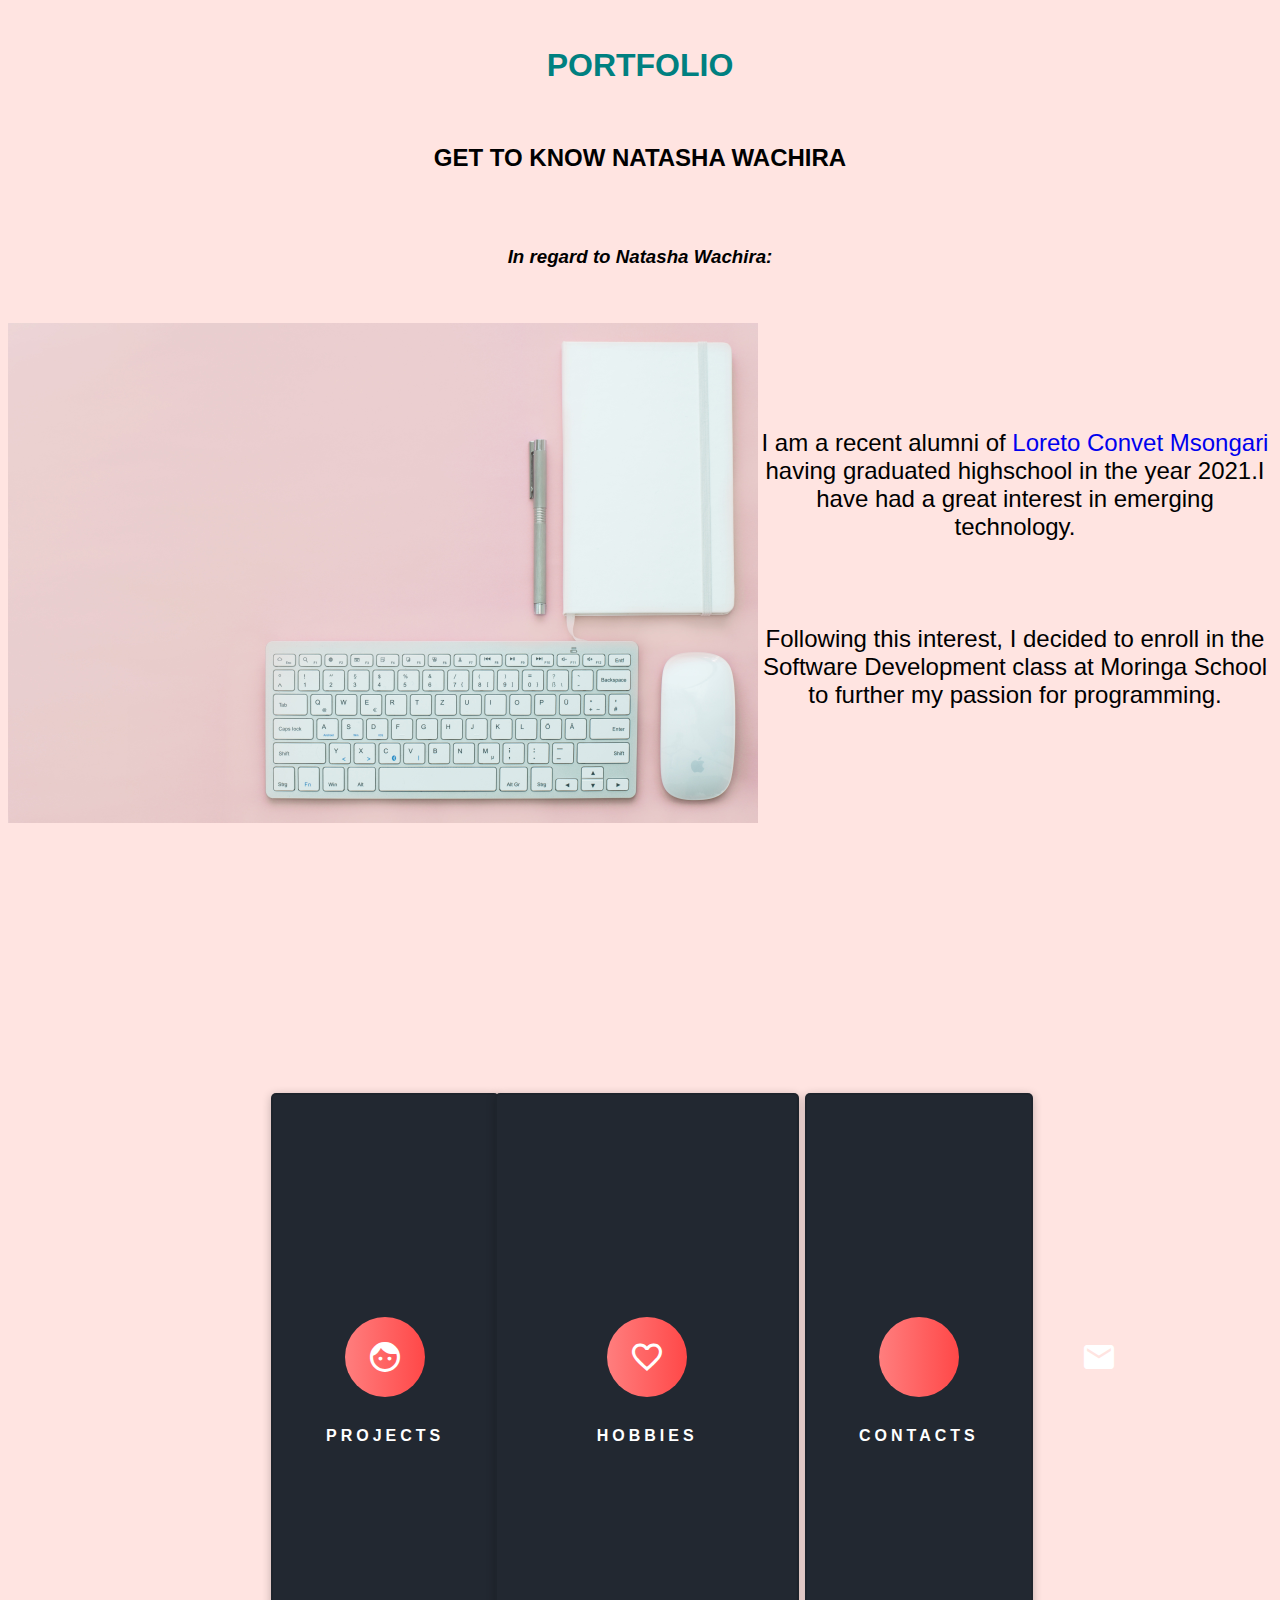
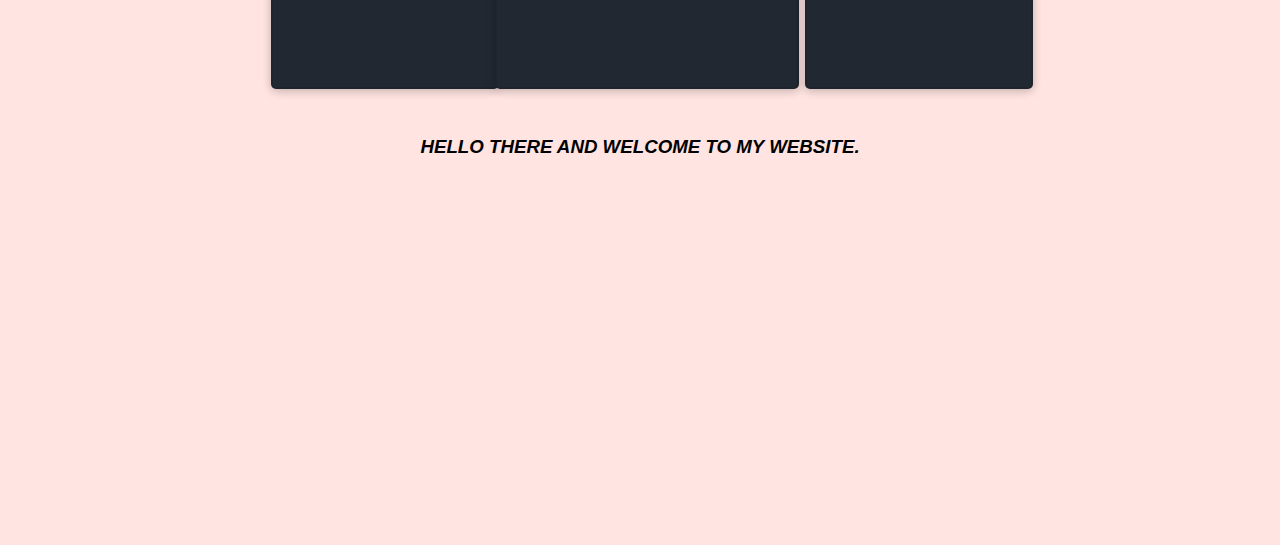
<file: index.html>
<!DOCTYPE html>
<html>
  <head>
    <title>Natasha's Website</title>
    <link href="css/styles.css" rel="stylesheet" type="text/css">
    <link href="contacts.html">
    <link href="projects.html">
    <link href="hobies.html">
    <link href="about.html">
    <link rel="stylesheet" href="https://cdnjs.cloudflare.com/ajax/libs/font-awesome/5.15.3/css/all.min.css" integrity="sha512-iBBXm8fW90+nuLcSKlbmrPcLa0OT92xO1BIsZ+ywDWZCvqsWgccV3gFoRBv0z+8dLJgyAHIhR35VZc2oM/gI1w==" crossorigin="anonymous" referrerpolicy="no-referrer" />
  </head>
  <body>
    <br>
    <h1>PORTFOLIO</h1>
    <br>
    <h2>GET TO KNOW NATASHA WACHIRA</h2>
    <br>
    <br>
    <h3>In regard to Natasha Wachira:</h3>
    <br>
    <br>
    <img src="background9.jpg" alt="image" align="left">
    <br>
    <br>
    <br>
    <br>
    <br>
    <p><font size="+2">I am a recent alumni of <a href="https://www.facebook.com/LCMNairobi/">Loreto Convet Msongari</a> having graduated highschool in the year 2021.I have had a great interest in emerging technology.<br> <br> <br> <br> Following this interest, I decided to enroll in the Software Development class at Moringa School to further my passion for programming.</font></p>
    <br>
    <br>
    <br>
    <br>
    <br>
    <br>

    <link href="https://fonts.googleapis.com/icon?family=Material+Icons" rel="stylesheet">
<!-- about -->
<div class="about">
   <a class="bg_links social portfolio"  target="_blank">
      <span href="project.html" class="icon"></span>
   </a>
   <a class="bg_links social dribbble" href="hobbies.html" target="_blank">
      <span class="icon"></span>
   </a>
   <a class="bg_links social linkedin" href="contact.html" target="_blank">
      <span class="icon"></span>
   </a>
   <a class="bg_links logo"></a>
</div>
<!-- end about -->
   <div class="content">
      <!-- card -->

      <a href="projects.html">

        <div class="card" href ="projects.html">

            <div class="icon"><i class="material-icons md-36">face</i></div>
            <p class="title">Projects</p>
            <p class="text">Know about Natasha.</p>


      </div> </a>
      <!-- end card -->
      <!-- card -->
      <a href="hobies.html">
        <div class="card">

            <div class="icon"><i class="material-icons md-36">favorite_border</i></div>
            <p class="title">Hobbies</p>
            <p class="text">Check all my favourites in one place.</p>

      </div> </a>
      <!-- end card -->
      <!-- card -->
      <a href="contacts.html"><div class="card">

            <div class="icon"><i class="material-icons md-36">alternate_email</i></div>
            <p class="title">Contacts</p>
            <p class="text">Contact me.</p>

      </div></a>
      <!-- end card -->



   </div>
</div>
<br>
  <h3>   HELLO THERE AND WELCOME TO MY WEBSITE.</h3>



    <br>
    <br>
    <br>
    <br>
    <br>
    <br>
    <br>
    <br>
    <br>
    <br>
    <br>
    <br>
    <br>
    <br>
    <br>
    <br>
    <br>
    <br>
    <br>
    <br>
    <div class="centrediv">
      <a href="https://www.instagram.com/lifewnatasha/"target="_blank"  <i class="fab fa-instagram" style="font-size:64px"></i></a>
      <a href="https://www.pinterest.com/"target="_blank"  <i class="fab fa-pinterest" style="font-size:64px"></i></a>
      <a href="https://www.linkedin.com/feed/"target="_blank"  <i class="fab fa-linkedin" style="font-size:64px"></i></a>
    </div>

  </body>
</file>
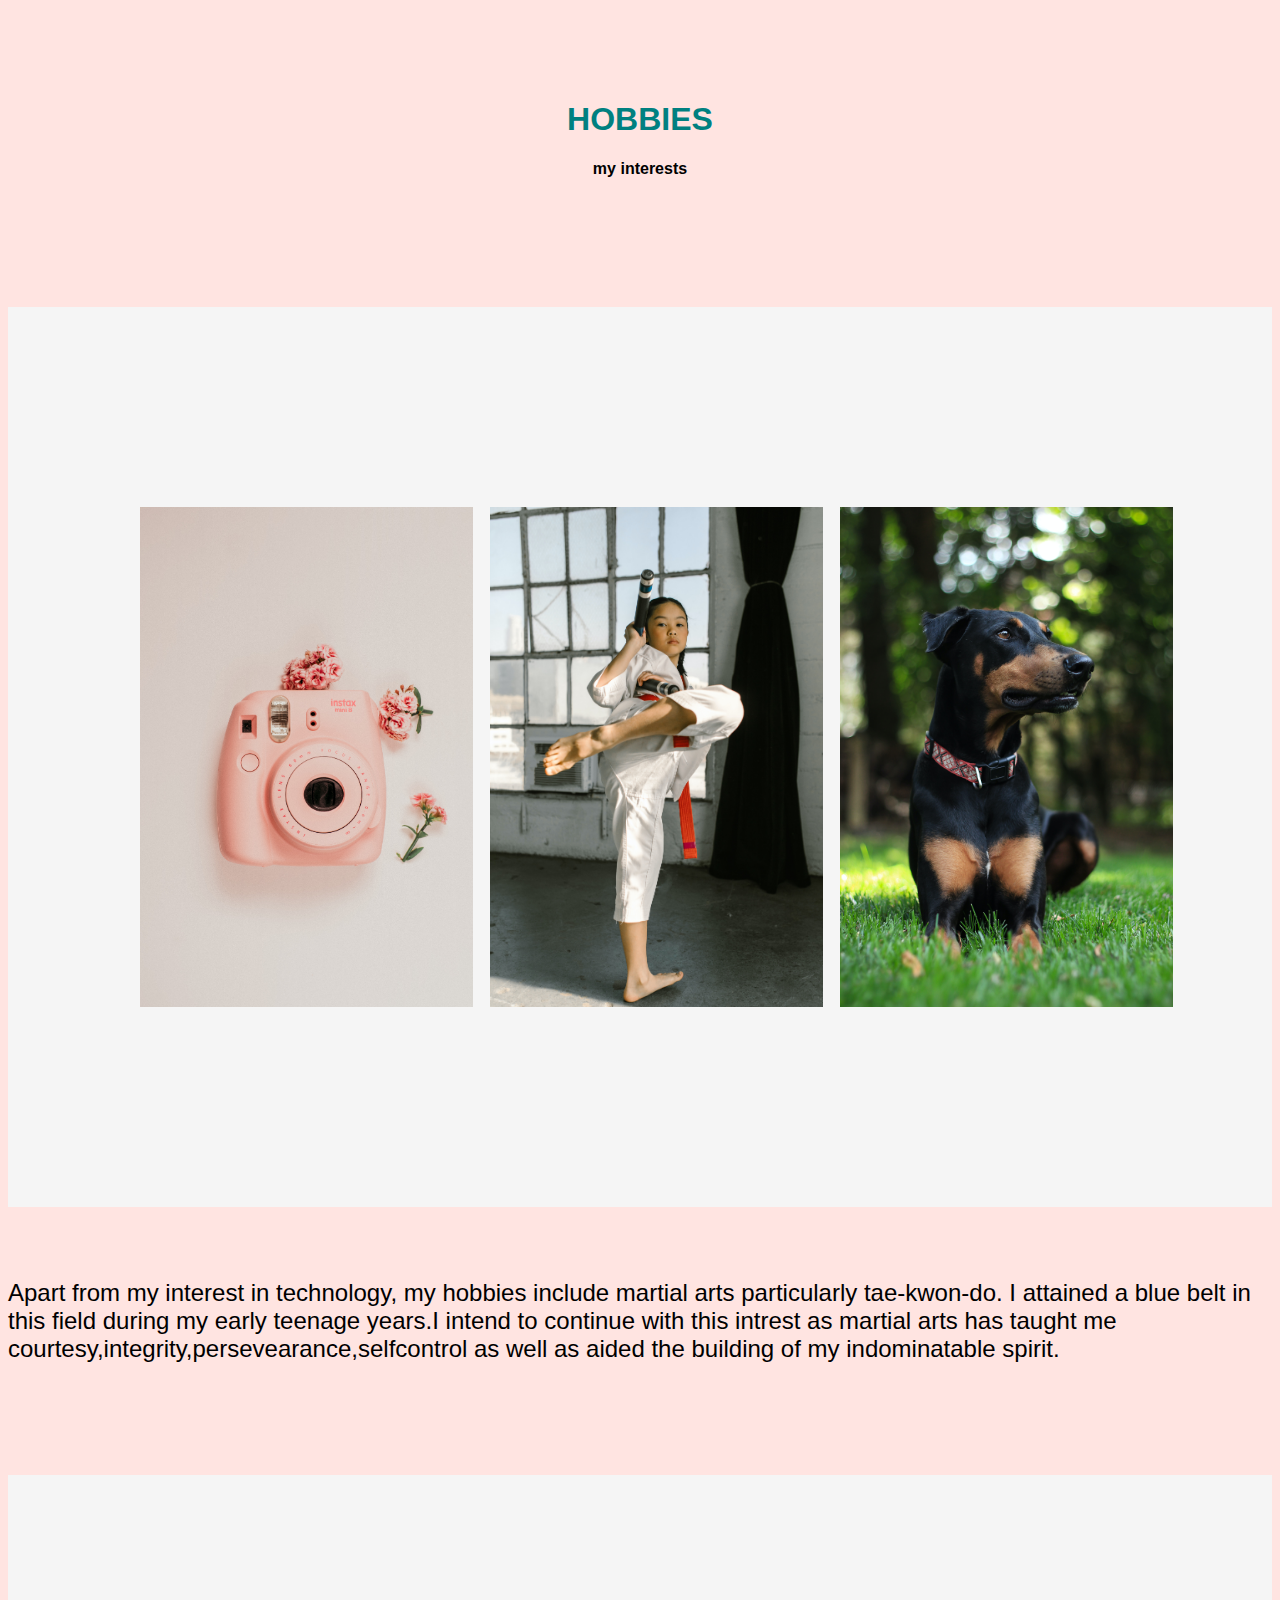
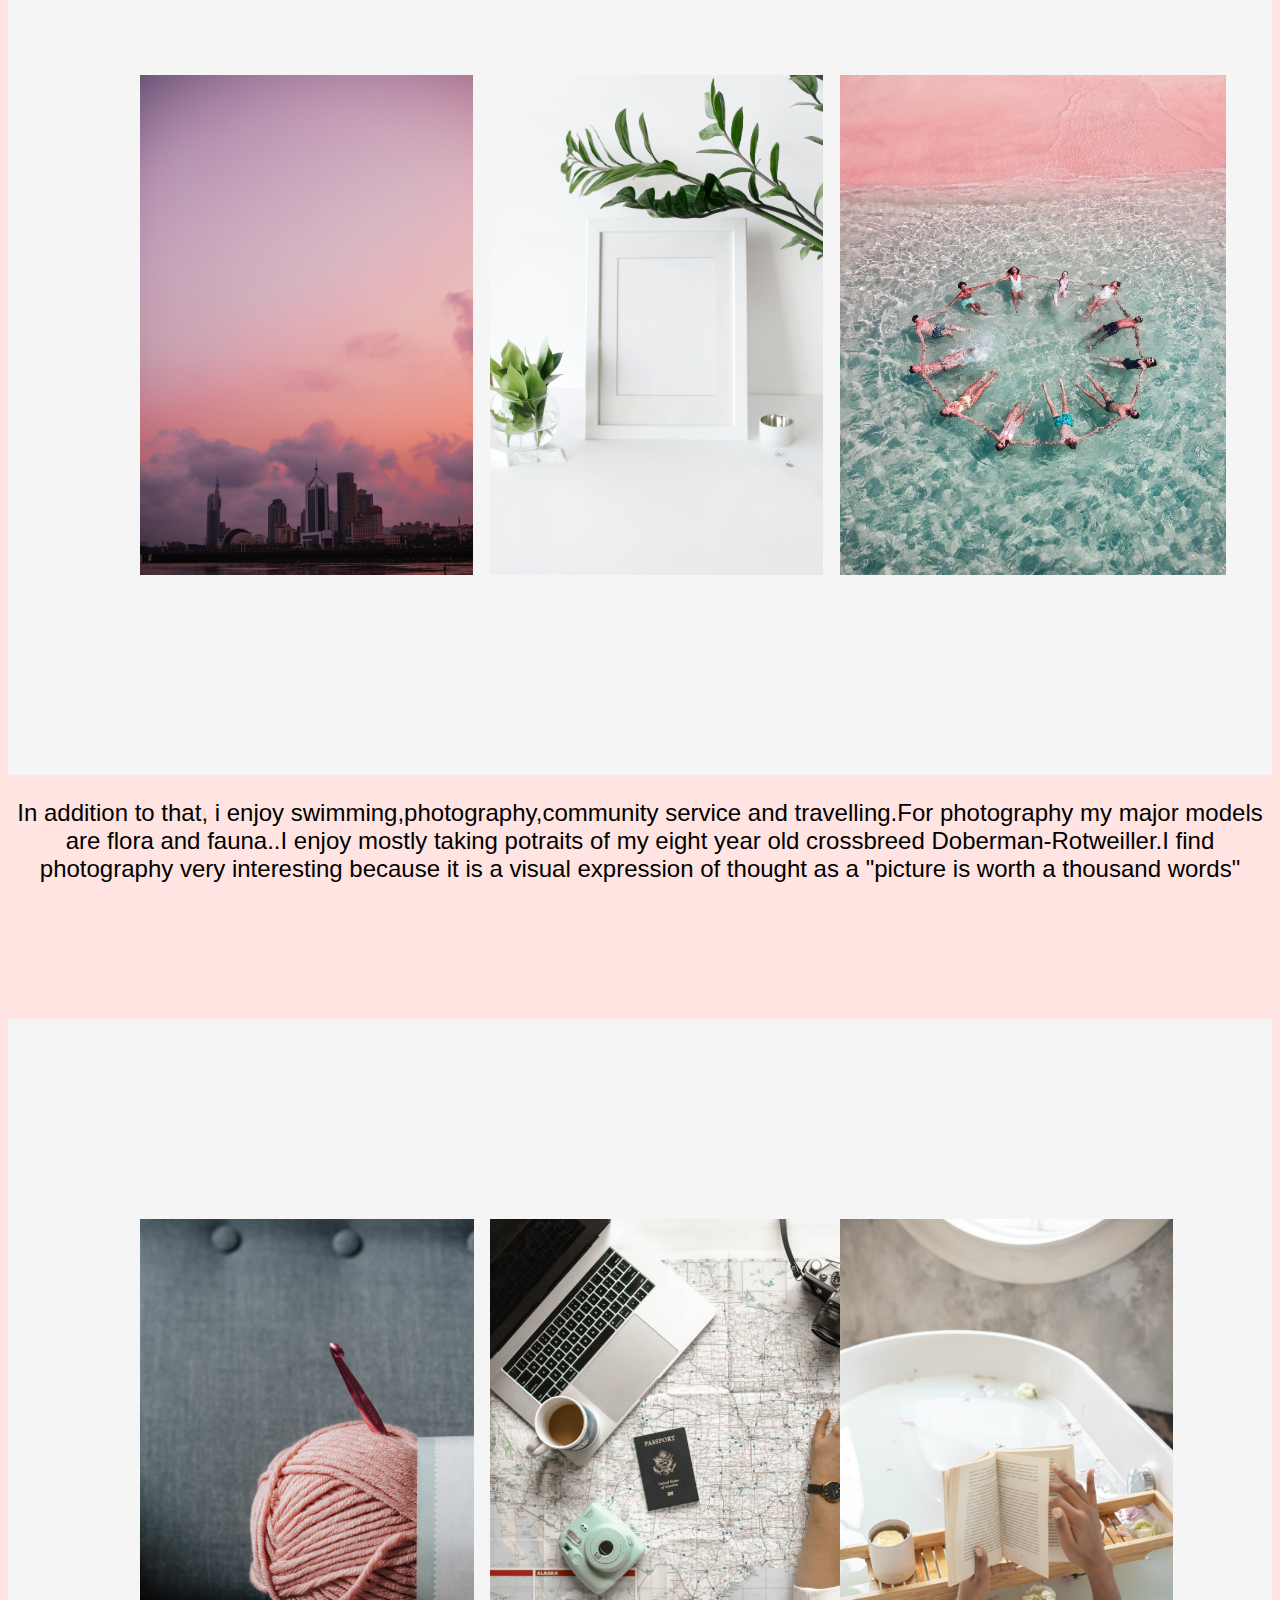
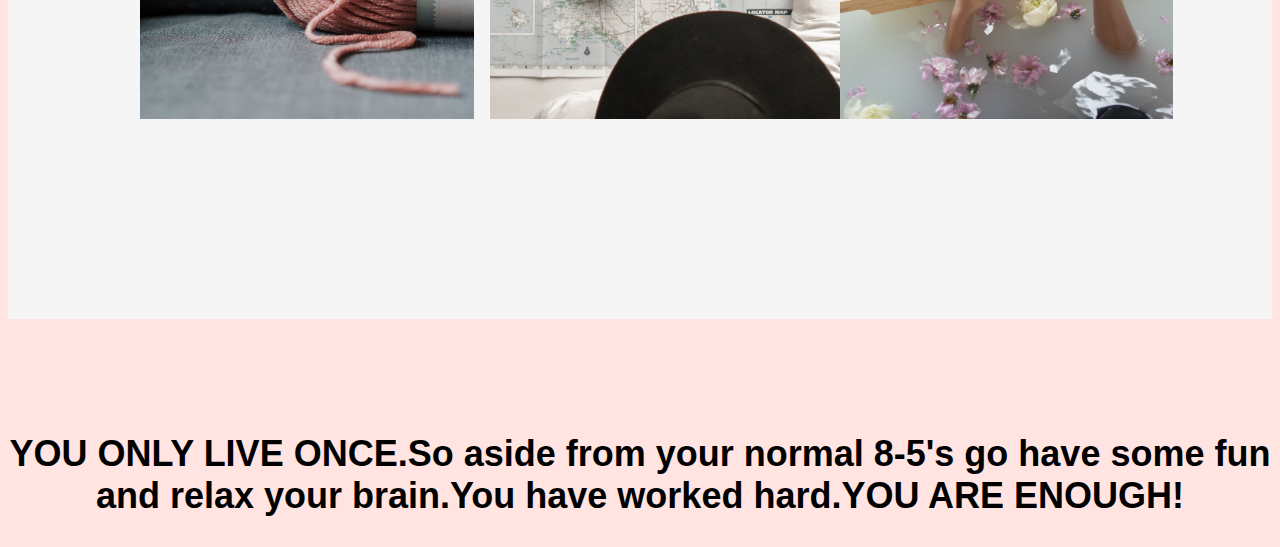
<file: hobies.html>
<!DOCTYPE html>
<html>
  <head>
    <title>My contact</title>
    <link href="css/styles.css" rel="stylesheet" type="text/css">
  </head>
  <body>
    <br>
    <br>
    <br>
    <br>
    <h1><font size=:"40px">HOBBIES</h1>
    <h4>my interests</h4>
    <br>
    <br>
    <br>
    <br>
    <br>
    <br>



    <div class="container">
      <img src="hobbies1.jpg" alt="photography">
      <img src="hobbies2.jpg" alt="">
      <img src="doberman2.jpg" alt="">
    </div>
    <br>
    <br>
    <br>
    <br>
    <div class="hobbie">
      <p1><font size="+2">Apart from my interest in technology, my hobbies include martial arts particularly tae-kwon-do. I attained a blue belt in this field during my early teenage years.I intend to continue with this intrest as martial arts has taught me courtesy,integrity,persevearance,selfcontrol as well as  aided the building of my indominatable spirit.</p1>
    </div>
    <br>
    <br>
    <br>
    <br>
    <div class="container">
      <img src="hobbies4.jpg" alt="photography">
      <img src="hobbies8.jpg" alt="">
      <img src="hobbies3.jpg" alt="">
    </div>
    <p>In addition to that, i enjoy swimming,photography,community service and travelling.For photography my major models are flora and fauna..I enjoy mostly taking potraits of my eight year old crossbreed Doberman-Rotweiller.I find photography very interesting because it is a visual expression of thought as a "picture is worth a thousand words"</p>
    <br>
    <br>
    <br>
    <br>
    <div class="container">
      <img src="hobbies9.jpg" alt="photography">
      <img src="hobbies10.jpg" alt="">
      <img src="hobbies11.jpg" alt="">
    </div>
    <br>
    <br>
    <br>
    <h2>YOU ONLY LIVE ONCE.So aside from your normal 8-5's go have some fun and relax your brain.You have worked hard.YOU ARE ENOUGH!</h2>
  </body>
</file>
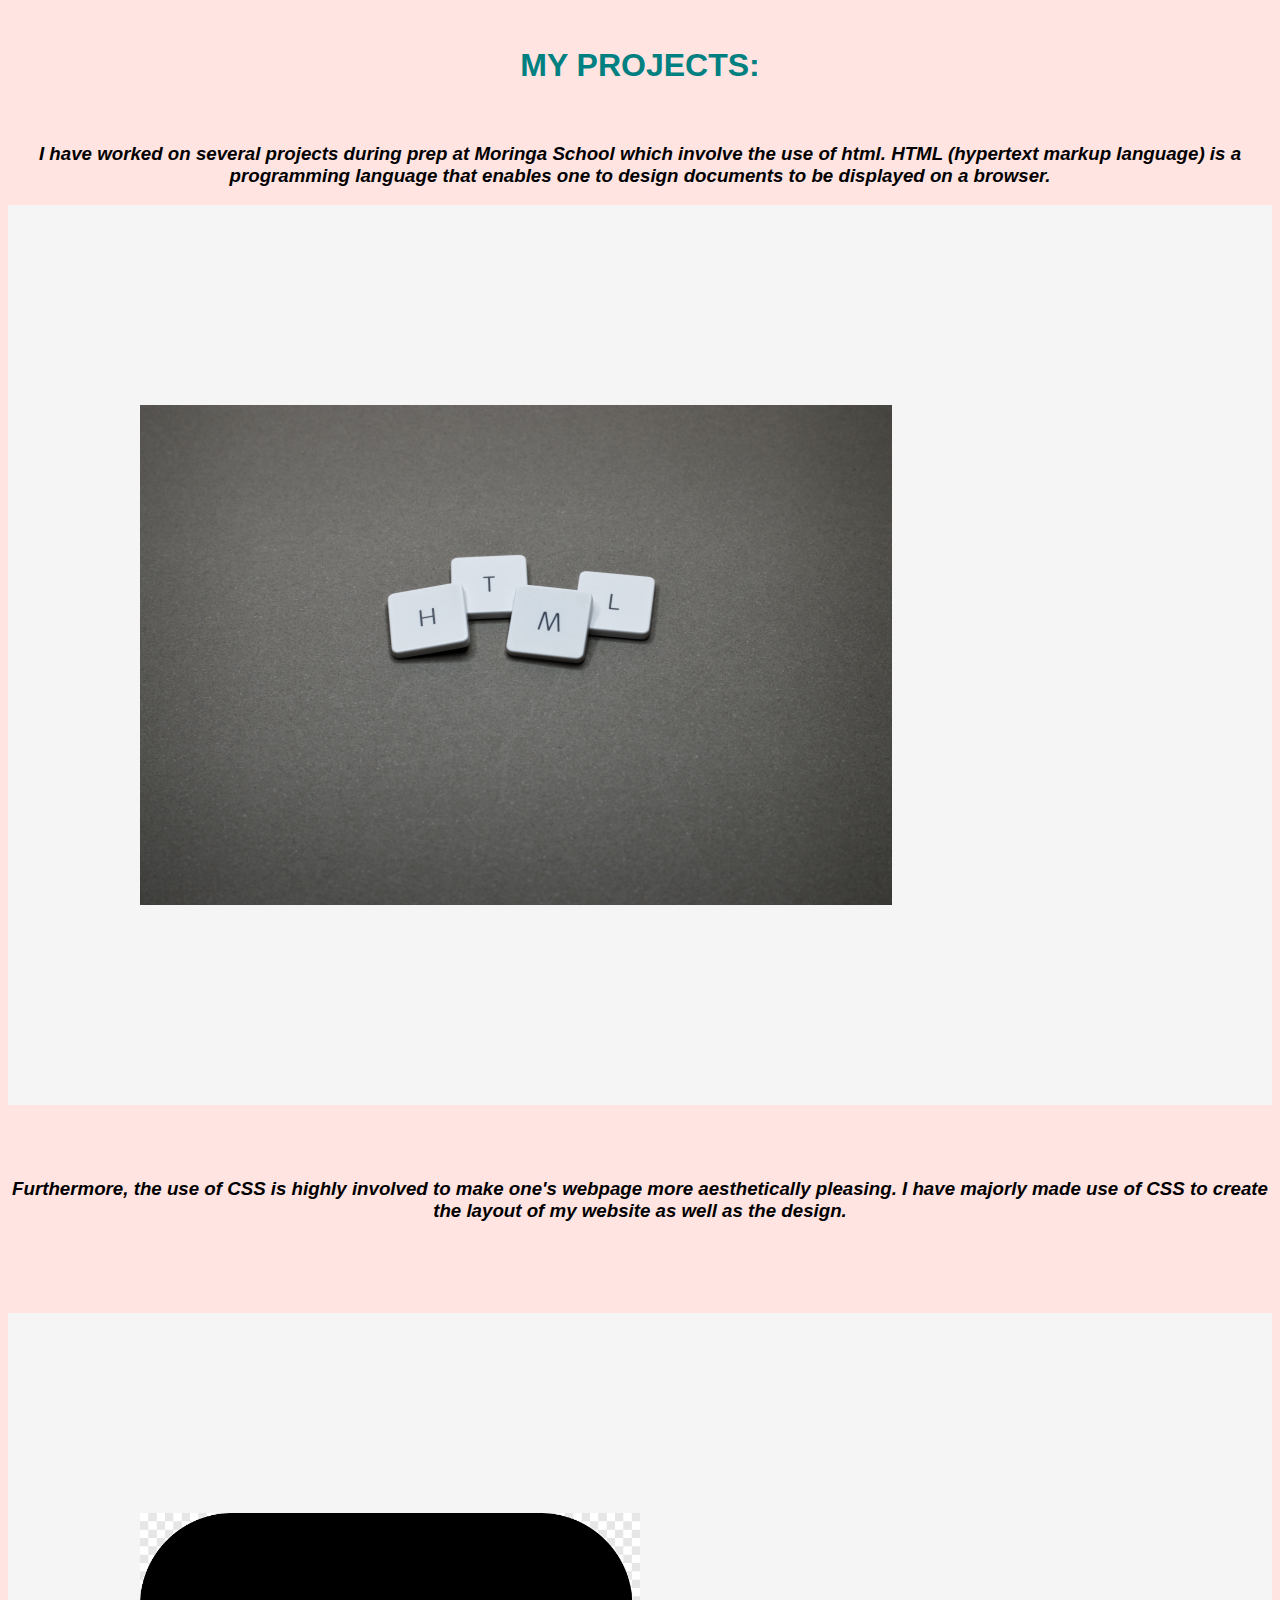
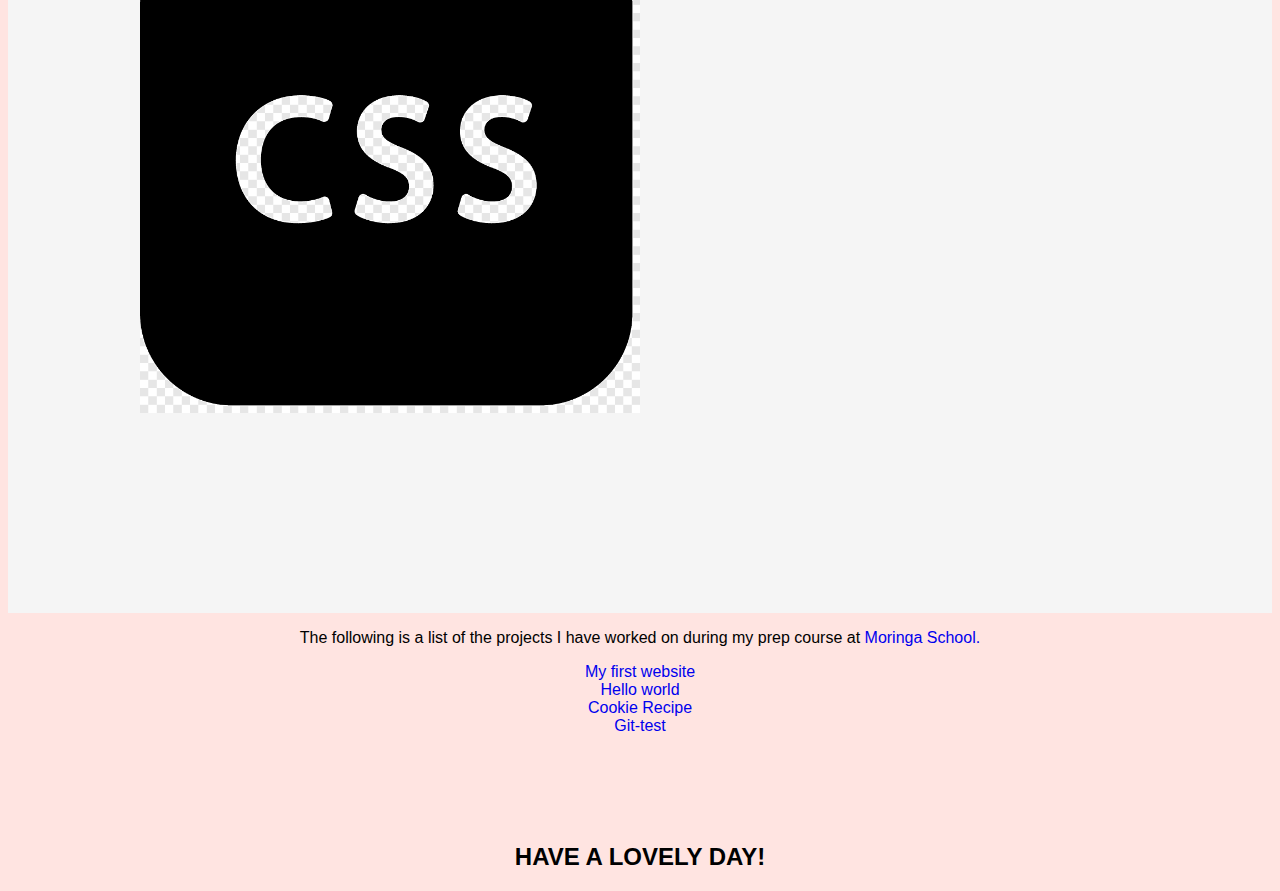
<file: projects.html>
<!DOCTYPE html>
<html>
  <head>
    <title>Natasha's projects</title>
    <link href="css/styles.css" rel="stylesheet" type="text/css">
    <link rel="stylesheet" href="https://cdnjs.cloudflare.com/ajax/libs/font-awesome/5.15.3/css/all.min.css" integrity="sha512-iBBXm8fW90+nuLcSKlbmrPcLa0OT92xO1BIsZ+ywDWZCvqsWgccV3gFoRBv0z+8dLJgyAHIhR35VZc2oM/gI1w==" crossorigin="anonymous" referrerpolicy="no-referrer" />
  </head>
  <body>
    <br>
    <h1>MY PROJECTS:</h1>

    <br>
    <h3>I have worked on several projects during prep at Moringa School which involve the use of html. HTML (hypertext markup language) is a programming language that enables one to design documents to be displayed on a browser.</h3>
    <div class="container">
      <img src="project4.jpg" alt="photography">
    </div>
    <br>
    <br>
    <br>
    <h3>Furthermore, the use of CSS is highly involved to make one's webpage more aesthetically pleasing. I have majorly made use of CSS to create the layout of my website as well as the design.</h3>
    <br>
    <br>
    <br>
    <br>
    <div class="container">
      <img src="project5.png" alt="photography">
    </div>
    <p>The following is a list of the projects I have worked on during my prep course at <a href="http://moringaschool.com/">Moringa School.</a></p>
      <p><a href="https://github.com/NATASHAWACHIRA/hello-world.git">My first website</a><br> <a href="https://github.com/NATASHAWACHIRA/hello-world.git">Hello world</a><br><a href="https://github.com/NATASHAWACHIRA/cookie-recipe.git">Cookie Recipe</a><br><a href="https://github.com/NATASHAWACHIRA/git-test.git">Git-test</a></p>
    <br>
    <br>
    <br>
    <br>
    <h2>HAVE A LOVELY DAY!</h2>
    <div class="centrediv">
      <a href="https://www.instagram.com/lifewnatasha/"target="_blank"  <i class="fab fa-instagram" style="font-size:64px"></i></a>
      <a href="https://www.pinterest.com/"target="_blank"  <i class="fab fa-pinterest" style="font-size:64px"></i></a>
      <a href="https://www.linkedin.com/feed/"target="_blank"  <i class="fab fa-linkedin" style="font-size:64px"></i></a>
    </div>
  </body>
</file>
<file: css/styles.css>
body {
  background :  #ffe4e1;
  text-decoration-color: white;
  font-family: helvetica;
  text-decoration: none;
}
.about {
   $cubic: cubic-bezier(0.64, 0.01, 0.07, 1.65);
   $transition: 0.6s $cubic;
   $size: 40px;
   position: fixed;
   z-index: 10;
   bottom: 10px;
   right: 10px;
   width: $size;
   height: $size;
   display: flex;
   justify-content: flex-end;
   align-items: flex-end;
   transition: all 0.2s ease;
   text-decoration: none;

   .bg_links {
      width: $size;
      height: $size;
      border-radius: 100%;
      display: flex;
      justify-content: center;
      align-items: center;
      background-color: rgba(#fff, 0.2);
      border-radius: 100%;
      backdrop-filter: blur(5px);
      position: absolute;
   }

   .logo {
      width: $size;
      height: $size;
      z-index: 9;
      background-image: url(https://rafaelalucas91.github.io/assets/codepen/logo_white.svg);
      background-size: 50%;
      background-repeat: no-repeat;
      background-position: 10px 7px;
      opacity: 0.9;
      transition: all 1s 0.2s ease;
      bottom: 0;
      right: 0;
   }

   .social {
      opacity: 0;
      right: 0;
      bottom: 0;

      .icon {
         width: 100%;
         height: 100%;
         background-size: 20px;
         background-repeat: no-repeat;
         background-position: center;
         background-color: transparent;
         display: flex;
         transition: all 0.2s ease, background-color 0.4s ease;
         opacity: 0;
         border-radius: 100%;
      }

      &.portfolio {
         transition: all 0.8s ease;

         .icon {
            background-image: url(https://rafaelalucas91.github.io/assets/codepen/link.svg);
         }
      }

      &.dribbble {
         transition: all 0.3s ease;
         .icon {
            background-image: url(https://rafaelalucas91.github.io/assets/codepen/dribbble.svg);
         }
      }

      &.linkedin {
         transition: all 0.8s ease;
         .icon {
            background-image: url(https://rafaelalucas91.github.io/assets/codepen/linkedin.svg);
         }
      }
   }

   &:hover {
      width: 105px;
      height: 105px;
      transition: all $transition;

      .logo {
         opacity: 1;
         transition: all 0.6s ease;
      }

      .social {
         opacity: 1;

         .icon {
            opacity: 0.9;
         }

         &:hover {
            background-size: 28px;
            .icon {
               background-size: 65%;
               opacity: 1;
            }
         }

         &.portfolio {
            right: 0;
            bottom: calc(100% - 40px);
            transition: all 0.3s 0s $cubic;
            .icon {
               &:hover {
                  background-color: #698fb7;
               }
            }
         }

         &.dribbble {
            bottom: 45%;
            right: 45%;
            transition: all 0.3s 0.15s $cubic;
            .icon {
               &:hover {
                  background-color: #ea4c89;
               }
            }
         }

         &.linkedin {
            bottom: 0;
            right: calc(100% - 40px);
            transition: all 0.3s 0.25s $cubic;
            .icon {
               &:hover {
                  background-color: #0077b5;
               }
            }
         }
      }
   }
}

.wrapper {
   width: 100vw;
   margin: 0 auto;
   height: 400px;
   background-color: #161616;
   display: flex;
   justify-content: center;
   align-items: center;
   position: relative;
   transition: all 0.3s ease;
}

@media screen and (max-width: 767px) {
   .wrapper {
      height: 700px;
   }
}

.content {
   max-width: 1024px;
   width: 100%;
   padding: 0 4%;
   padding-top: 250px;
   margin: 0 auto;
   display: flex;
   justify-content: center;
   align-items: center;
}

@media screen and (max-width: 767px) {
   .content {
      padding-top: 300px;
      flex-direction: column;
   }
}

.card {
   width: 100%;
   max-width: 300px;
   min-width: 200px;
   height: 250px;
   background-color: #292929;
   margin: 10px;
   border-radius: 10px;
   box-shadow: 0px 2px 10px rgba(0, 0, 0, 0.24);
   border: 2px solid rgba(7, 7, 7, 0.12);
   font-size: 16px;
   transition: all 0.3s ease;
   position: relative;
   display: flex;
   justify-content: center;
   align-items: center;
   flex-direction: column;
   cursor: pointer;
   transition: all 0.3s ease;
}

.icon {
   margin: 0 auto;
   width: 100%;
   height: 80px;
   max-width:80px;
   background: linear-gradient(90deg, #FF7E7E 0%, #FF4848 40%, rgba(0, 0, 0, 0.28) 60%);
   border-radius: 100%;
   display: flex;
   justify-content: center;
   align-items: center;
   color: white;
   transition: all 0.8s ease;
   background-position: 0px;
   background-size: 200px;
}

.material-icons.md-18 { font-size: 18px; }
.material-icons.md-24 { font-size: 24px; }
.material-icons.md-36 { font-size: 36px; }
.material-icons.md-48 { font-size: 48px; }

.card .title {
   width: 100%;
   margin: 0;
   text-align: center;
   margin-top: 30px;
   color: white;
   font-weight: 600;
   text-transform: uppercase;
   letter-spacing: 4px;
}

.card .text {
   width: 80%;
   margin: 0 auto;
   font-size: 13px;
   text-align: center;
   margin-top: 20px;
   color: white;
   font-weight: 200;
   letter-spacing: 2px;
   opacity: 0;
   max-height:0;
   transition: all 0.3s ease;
}

.card:hover {
   height: 270px;
}

.card:hover .info {
   height: 90%;
}

.card:hover .text {
   transition: all 0.3s ease;
   opacity: 1;
   max-height:40px;
}

.card:hover .icon {
   background-position: -120px;
   transition: all 0.3s ease;
}

.card:hover .icon i {
   background: linear-gradient(90deg, #FF7E7E, #FF4848);
   -webkit-background-clip: text;
	-webkit-text-fill-color: transparent;
   opacity: 1;
   transition: all 0.3s ease;
}
h1 {
  color: teal;
  text-align: center;
}
h2 {
  text-align: center;
}
h3 {
  font-style: italic;
  color: black;
  text-align: center;

}
h4 {
  color: black;
  text-align: center;
  font style: italic;
}

img {
  width: 4000px,auto;
  height: 500px
}
p {
  text-align: center;
  font-family: "Walsheim",sans-serif;
}
li {
  text-align: center;
}
.icon {
  text-decoration: none;
}
.centrediv {
  text-align: center;
}
a:link { text-decoration: none; }
a:hover { text-decoration: none; }
@import url("https://fonts.googleapis.com/css2?family=Baloo+Paaji+2:wght@400;500&display=swap");

.container {
  display: grid;
  grid-template-columns: 300px 300px 300px;
  grid-gap: 50px;
  justify-content: center;
  align-items: center;
  height: 100vh;
  background-color: #f5f5f5;
  font-family: 'Baloo Paaji 2', cursive;
}

.card {
  background-color: #222831;
  height: 37rem;
  border-radius: 5px;
  display: flex;
  flex-direction: column;
  align-items: center;
  box-shadow: rgba(0, 0, 0, 0.7);
  color: white;
}

.card__name {
  margin-top: 15px;
  font-size: 1.5em;
}

.card__image {
  height: 160px;
  width: 160px;
  border-radius: 50%;
  border: 5px solid #272133;
  margin-top: 20px;
  box-shadow: 0 10px 50px rgba(235, 25, 110, 1);
}


.draw-border {
  box-shadow: inset 0 0 0 4px #58cdd1;
  color: #58afd1;
  -webkit-transition: color 0.25s 0.0833333333s;
  transition: color 0.25s 0.0833333333s;
  position: relative;
}

.draw-border::before,
.draw-border::after {
  border: 0 solid transparent;
  box-sizing: border-box;
  content: '';
  pointer-events: none;
  position: absolute;
  width: 0rem;
  height: 0;
  bottom: 0;
  right: 0;
}

.draw-border::before {
  border-bottom-width: 4px;
  border-left-width: 4px;
}

.draw-border::after {
  border-top-width: 4px;
  border-right-width: 4px;
}

.draw-border:hover {
  color: #ffe593;
}

.draw-border:hover::before,
.draw-border:hover::after {
  border-color: #eb196e;
  -webkit-transition: border-color 0s, width 0.25s, height 0.25s;
  transition: border-color 0s, width 0.25s, height 0.25s;
  width: 100%;
  height: 100%;
}

.draw-border:hover::before {
  -webkit-transition-delay: 0s, 0s, 0.25s;
  transition-delay: 0s, 0s, 0.25s;
}

.draw-border:hover::after {
  -webkit-transition-delay: 0s, 0.25s, 0s;
  transition-delay: 0s, 0.25s, 0s;
}

.btn {
  background: none;
  border: none;
  cursor: pointer;
  line-height: 1.5;
  font: 700 1.2rem 'Roboto Slab', sans-serif;
  padding: 0.75em 2em;
  letter-spacing: 0.05rem;
  margin: 1em;
  width: 13rem;
}

.btn:focus {
  outline: 2px dotted #55d7dc;
}


.social-icons {
  padding: 0;
  list-style: none;
  margin: 1em;
}

.social-icons li {
  display: inline-block;
  margin: 0.15em;
  position: relative;
  font-size: 1em;
}

.social-icons i {
  color: #fff;
  position: absolute;
  top: 0.95em;
  left: 0.96em;
  transition: all 265ms ease-out;
}

.social-icons a {
  display: inline-block;
}

.social-icons a:before {
  transform: scale(1);
  -ms-transform: scale(1);
  -webkit-transform: scale(1);
  content: " ";
  width: 45px;
  height: 45px;
  border-radius: 100%;
  display: block;
  background: linear-gradient(45deg, #ff003c, #c648c8);
  transition: all 265ms ease-out;
}

.social-icons a:hover:before {
  transform: scale(0);
  transition: all 265ms ease-in;
}

.social-icons a:hover i {
  transform: scale(2.2);
  -ms-transform: scale(2.2);
  -webkit-transform: scale(2.2);
  color: #ff003c;
  background: -webkit-linear-gradient(45deg, #ff003c, #c648c8);
  -webkit-background-clip: text;
  -webkit-text-fill-color: transparent;
  transition: all 265ms ease-in;
}

.grid-container {
  display: grid;
  grid-template-columns: 1fr 1fr;
  grid-gap: 20px;
  font-size: 1.2em;
}
</file>
